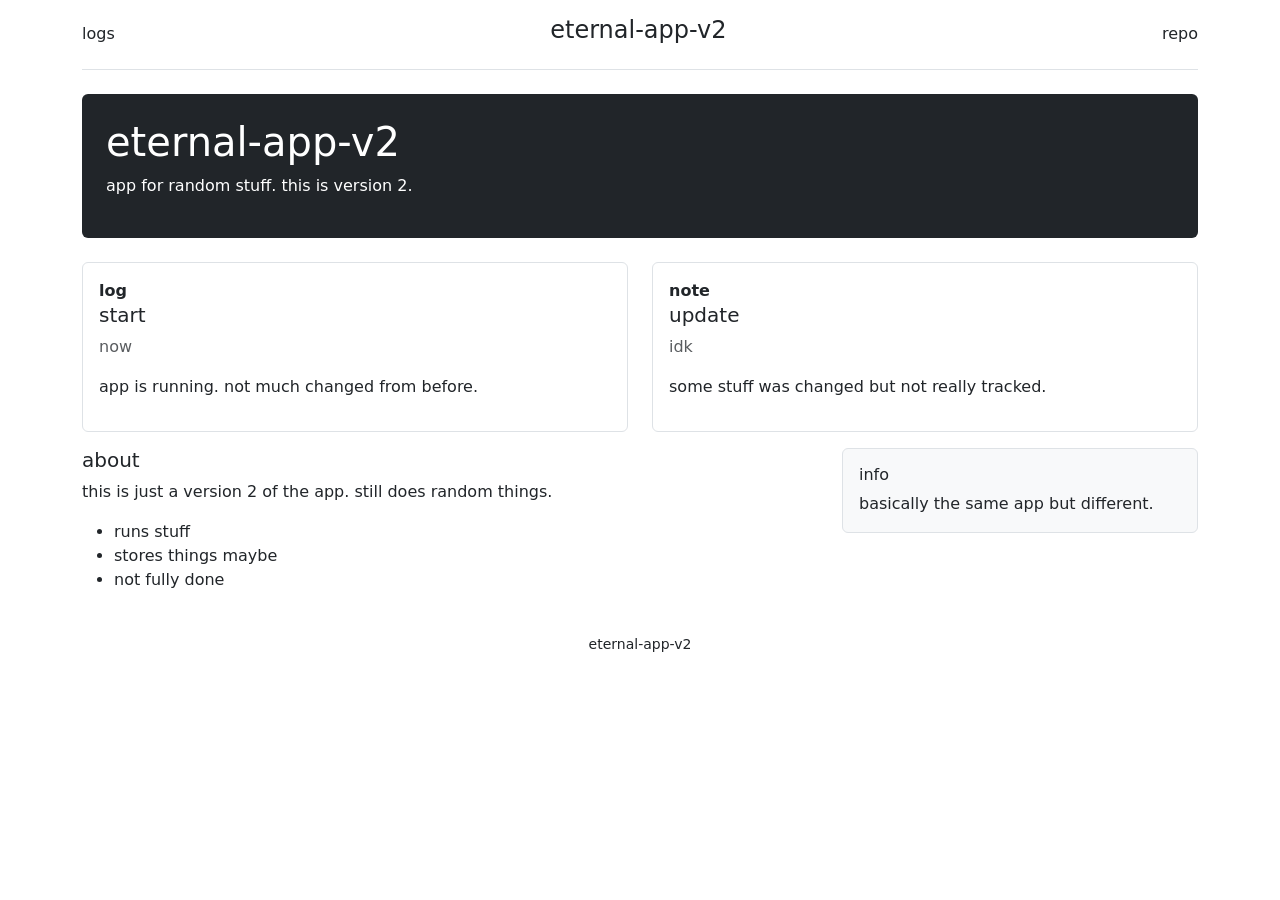
<file: index.html>
<!doctype html>
<html lang="en">
<head>
  <meta charset="utf-8">
  <meta name="viewport" content="width=device-width, initial-scale=1">

  <title>eternal-app-v2</title>

  <link href="https://cdn.jsdelivr.net/npm/bootstrap@5.2.1/dist/css/bootstrap.min.css" rel="stylesheet">
</head>

<body>

<div class="container">

  <header class="py-3 border-bottom">
    <div class="d-flex justify-content-between align-items-center">
      <span>logs</span>
      <h4>eternal-app-v2</h4>
      <span>repo</span>
    </div>
  </header>

  <main class="mt-4">

    <div class="p-4 mb-4 bg-dark text-white rounded">
      <h1>eternal-app-v2</h1>
      <p>app for random stuff. this is version 2.</p>
    </div>

    <div class="row">

      <div class="col-md-6">
        <div class="p-3 border rounded mb-3">
          <strong>log</strong>
          <h5>start</h5>
          <p class="text-muted">now</p>
          <p>app is running. not much changed from before.</p>
        </div>
      </div>

      <div class="col-md-6">
        <div class="p-3 border rounded mb-3">
          <strong>note</strong>
          <h5>update</h5>
          <p class="text-muted">idk</p>
          <p>some stuff was changed but not really tracked.</p>
        </div>
      </div>

    </div>

    <div class="row">

      <div class="col-md-8">
        <h5>about</h5>
        <p>this is just a version 2 of the app. still does random things.</p>

        <ul>
          <li>runs stuff</li>
          <li>stores things maybe</li>
          <li>not fully done</li>
        </ul>
      </div>

      <div class="col-md-4">
        <div class="p-3 bg-light border rounded">
          <h6>info</h6>
          <p class="mb-0">basically the same app but different.</p>
        </div>
      </div>

    </div>

  </main>

  <footer class="mt-4 text-center">
    <small>eternal-app-v2</small>
  </footer>

</div>

</body>
</html>
</file>
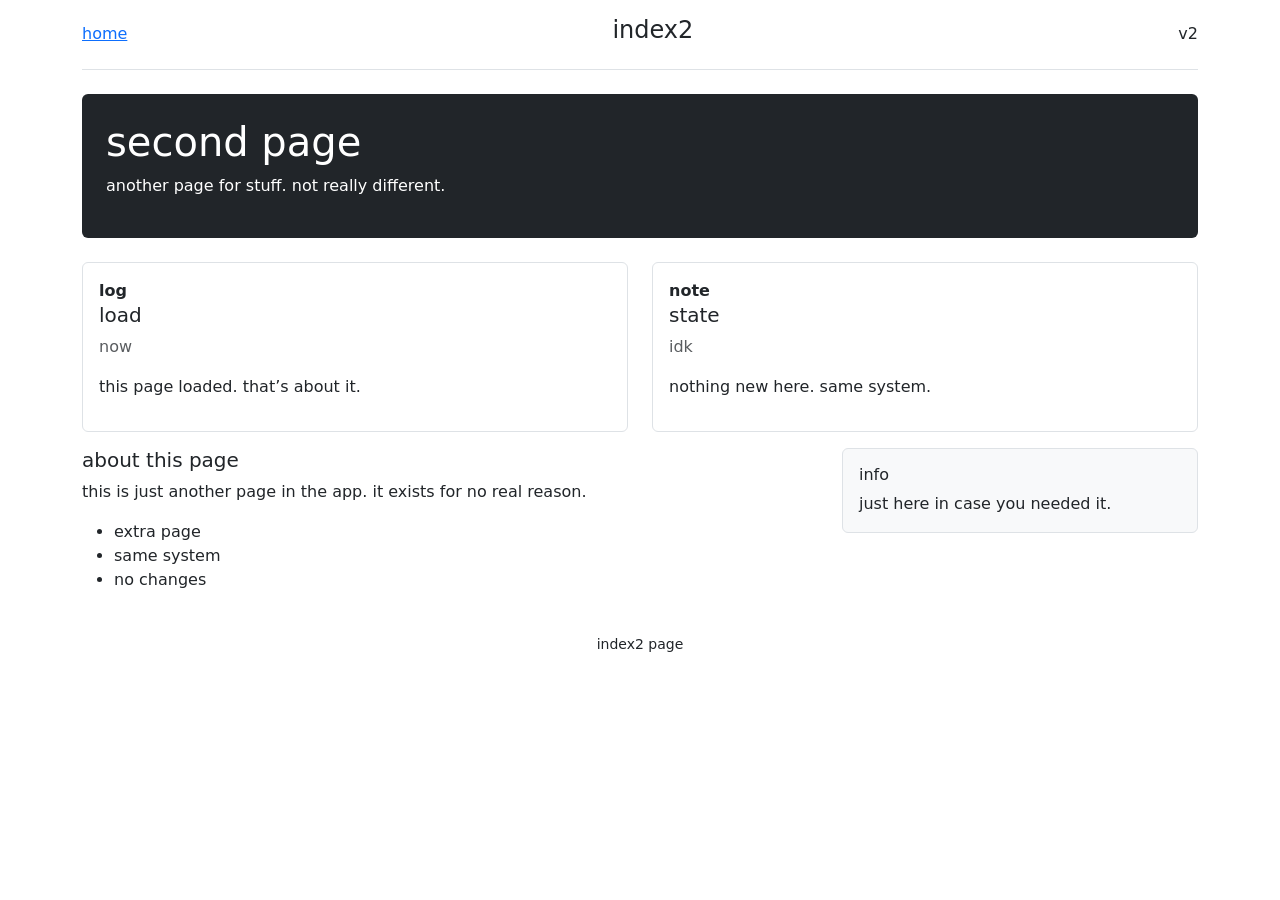
<file: index2.html>
<!doctype html>
<html lang="en">
<head>
  <meta charset="utf-8">
  <meta name="viewport" content="width=device-width, initial-scale=1">

  <title>eternal-app-v2 | index2</title>

  <link href="https://cdn.jsdelivr.net/npm/bootstrap@5.2.1/dist/css/bootstrap.min.css" rel="stylesheet">
</head>

<body>

<div class="container">

  <header class="py-3 border-bottom">
    <div class="d-flex justify-content-between align-items-center">
      <a href="index.html">home</a>
      <h4>index2</h4>
      <span>v2</span>
    </div>
  </header>

  <main class="mt-4">

    <div class="p-4 mb-4 bg-dark text-white rounded">
      <h1>second page</h1>
      <p>another page for stuff. not really different.</p>
    </div>

    <div class="row">

      <div class="col-md-6">
        <div class="p-3 border rounded mb-3">
          <strong>log</strong>
          <h5>load</h5>
          <p class="text-muted">now</p>
          <p>this page loaded. that’s about it.</p>
        </div>
      </div>

      <div class="col-md-6">
        <div class="p-3 border rounded mb-3">
          <strong>note</strong>
          <h5>state</h5>
          <p class="text-muted">idk</p>
          <p>nothing new here. same system.</p>
        </div>
      </div>

    </div>

    <div class="row">

      <div class="col-md-8">
        <h5>about this page</h5>
        <p>this is just another page in the app. it exists for no real reason.</p>

        <ul>
          <li>extra page</li>
          <li>same system</li>
          <li>no changes</li>
        </ul>
      </div>

      <div class="col-md-4">
        <div class="p-3 bg-light border rounded">
          <h6>info</h6>
          <p class="mb-0">just here in case you needed it.</p>
        </div>
      </div>

    </div>

  </main>

  <footer class="mt-4 text-center">
    <small>index2 page</small>
  </footer>

</div>

</body>
</html>
</file>
